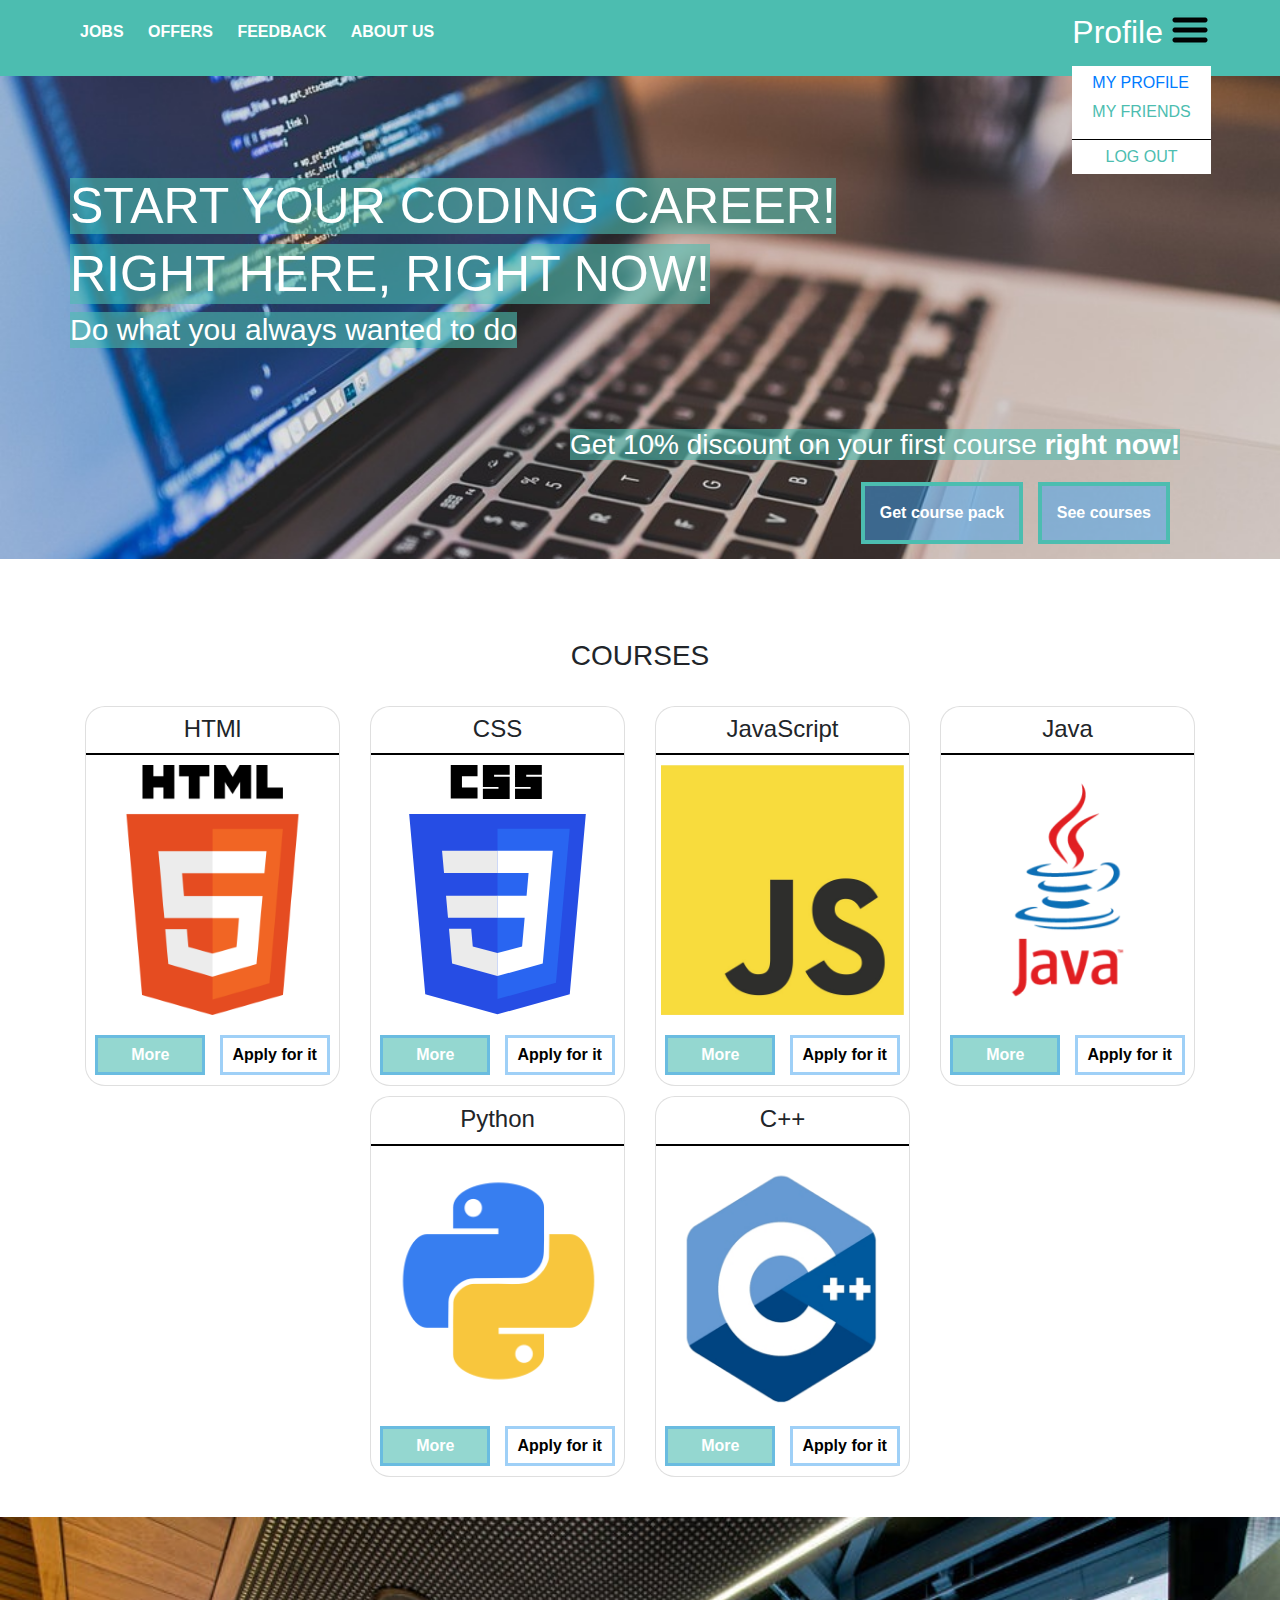
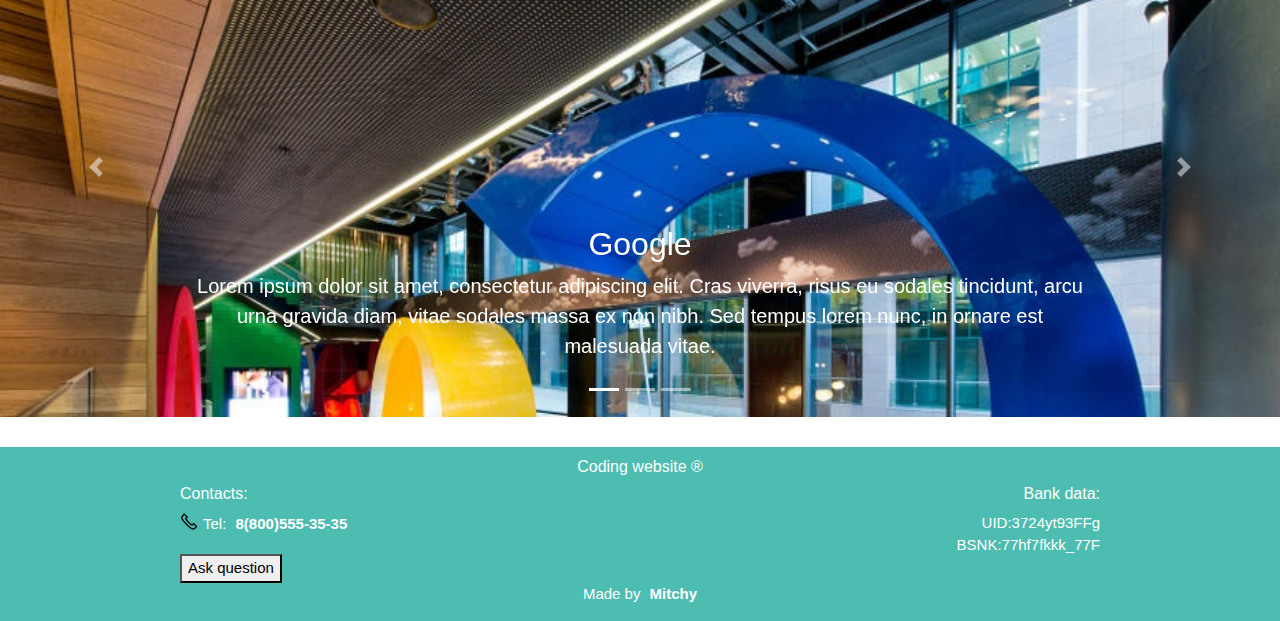
<file: index.html>
<!doctype html>
<html lang="en">
  <head>
    <title>Coding website</title>
    <!-- Required meta tags -->
    <meta charset="utf-8">
    <meta name="viewport" content="width=device-width, initial-scale=1, shrink-to-fit=no">

    <!-- Bootstrap CSS -->
    <link rel="stylesheet" href="bootstrap/css/bootstrap.min.css">
      
    <!-- CSS -->
    <link rel="stylesheet" href="css/indexStyle.css">
  </head>
  <body>
      
    <nav>
        <div class="container">
            <div class="row justify-content-between">
                <ul class="menu list-inline">
                    <a href="#">
                        <li>Jobs</li>
                    </a>
                    <a href="#">
                        <li>Offers</li>
                    </a>
                    <a href="#">
                        <li>Feedback</li>
                    </a>
                    <a href="#">
                        <li>About us</li>
                    </a>
                </ul>
                <div id="profile">
                    <h2>Profile</h2>
                    <div id="profile_menu">
                        <div class="menu_item"><a href="profile.html">My Profile</a></div>
                        <div class="menu_item">My Friends</div>
                        <div id="logout">Log out</div>
                    </div>
                </div>
            </div>
        </div>  
    </nav>
      
    <section id="main">
        <div class="container">
            <div class="row main_header">
                <h1><span>Start your coding career!<br></span></h1>
                <span class="h1">Right here, right now!</span>
            </div>
            <div class="row main_header">
                <h3>Do what you always wanted to do</h3>
            </div>
            <div class="row first_offer">
               <div class="col-md-12 text-right">
                   <h3><span>Get 10% discount on your first course <strong>right now!</strong></span></h3>
                </div>
            </div>
            <div class="row first_offer">
               <div class="col-md-12 text-right">
                    <button id="course_pack">Get course pack</button>
                    <a href="#languages"><button id="get_courses">See courses</button></a>
                </div>
            </div>
        </div>  
    </section>
      
    <section id="languages">
        <div class="container">
            <div class="row">
                <div class="col-md-12 text-center section_header">
                    <h3>Courses</h3>
                </div>
            </div>
            <div class="row text-center">
                <div class="col-md-3">
                    <div class="card">
                        <h4>HTMl</h4>
                        <img src="imgs/languages/html5.png" alt="HTML" class="img-responsive center" height="250">
                        <div>
                            <button data-toggle="modal" href="#" id="get_more">More</button>
                            <button data-toggle="modal" href="#" id="html">Apply for it</button>
                        </div>
                    </div>
                </div>
                <div class="col-md-3">
                    <div class="card">
                        <h4>CSS</h4>
                        <img src="imgs/languages/css3.svg" alt="CSS" class="img-responsive center" height="250">
                        <div>
                            <button data-toggle="modal" href="#" id="get_more">More</button>
                            <button data-toggle="modal" href="#" id="css">Apply for it</button>
                        </div>
                    </div>
                </div>
                <div class="col-md-3">
                    <div class="card">
                        <h4>JavaScript</h4>
                        <img src="imgs/languages/js.jpg" alt="JavaScript" class="img-responsive center" height="250">
                        <div>
                            <button data-toggle="modal" href="#" id="get_more">More</button>
                            <button data-toggle="modal" href="#" id="js">Apply for it</button>
                        </div>
                    </div>
                </div>
                <div class="col-md-3">
                    <div class="card">
                        <h4>Java</h4>
                        <img src="imgs/languages/java.webp" alt="Java" class="img-responsive center" height="250">
                        <div>
                            <button data-toggle="modal" href="#" id="get_more">More</button>
                            <button data-toggle="modal" href="#" id="java">Apply for it</button>
                        </div>
                    </div>
                </div>
            </div>
            <div class="row text-center">
                <div class="col-md-3 offset-md-3">
                    <div class="card">
                        <h4>Python</h4>
                        <img src="imgs/languages/python.ico" alt="Python" class="img-responsive center" height="250">
                        <div>
                            <button data-toggle="modal" href="#" id="get_more">More</button>
                            <button data-toggle="modal" href="#" id="python">Apply for it</button>
                        </div>
                    </div>
                </div>
                <div class="col-md-3">
                    <div class="card">
                        <h4>C++</h4>
                        <img src="imgs/languages/cpp.png" alt="C++" class="img-responsive center" height="250">
                        <div>
                            <button data-toggle="modal" href="#" id="get_more">More</button>
                            <button data-toggle="modal" href="#" id="cpp">Apply for it</button>
                        </div>
                    </div>
                </div>
            </div>
        </div>
    </section>   
    
    <div id="carousel_jobs" class="carousel slide" data-ride="carousel">
        <ol class="carousel-indicators">
            <li data-target="#carousel_jobs" data-slide-to="0" class="active"></li>
            <li data-target="#carousel_jobs" data-slide-to="1"></li>
            <li data-target="#carousel_jobs" data-slide-to="2"></li>
        </ol>
        <div class="carousel-inner" role="listbox">
            <div class="carousel-item active">
                <img class="d-block img-fluid" src="imgs/back_pics/google.jpeg" id="google">
                <div class="carousel-caption">
                    <h2>Google</h2>
                    <p>Lorem ipsum dolor sit amet, consectetur adipiscing elit. Cras viverra, risus eu sodales tincidunt, arcu urna gravida diam, vitae sodales massa ex non nibh. Sed tempus lorem nunc, in ornare est malesuada vitae.</p>
                </div>
            </div>
            <div class="carousel-item">
                <img class="d-block img-fluid" src="imgs/back_pics/yandex.jpg" id="yandex">
                <div class="carousel-caption">
                    <h2>Yandex</h2>
                    <p>Lorem ipsum dolor sit amet, consectetur adipiscing elit. Cras viverra, risus eu sodales tincidunt, arcu urna gravida diam, vitae sodales massa ex non nibh. Sed tempus lorem nunc, in ornare est malesuada vitae.</p>
                </div>
            </div>
            <div class="carousel-item">
                <img class="d-block img-fluid" src="imgs/back_pics/jetbrains.jpg" id="jetbrains">
                <div class="carousel-caption">
                    <h2>Jet brains</h2>
                    <p>Lorem ipsum dolor sit amet, consectetur adipiscing elit. Cras viverra, risus eu sodales tincidunt, arcu urna gravida diam, vitae sodales massa ex non nibh. Sed tempus lorem nunc, in ornare est malesuada vitae.</p>
                </div>
            </div>
        </div>
        <a class="carousel-control-prev" href="#carousel_jobs" role="button" data-slide="prev">
            <span class="carousel-control-prev-icon" aria-hidden="true"></span>
            <span class="sr-only">Previous</span>
        </a>
        <a class="carousel-control-next" href="#carousel_jobs" role="button" data-slide="next">
            <span class="carousel-control-next-icon" aria-hidden="true"></span>
            <span class="sr-only">Next</span>
        </a>
    </div>
    
    <footer id="contacts">
        <div class="container">
            <div class="row">
                <div class="col-md-12 text-center">
                    <h6>Coding website &reg;</h6>
                </div>
            </div>
            <div class="row">
                <div class="col-md-4 offset-md-1 contacts">
                    <h6>Contacts:</h6>
                    <p class="phone_num">Tel: <a href="tel:+78005553535" >8(800)555-35-35</a></p>
                    <button onclick="mailto:ulamog345@gmail.com">Ask question</button>
                    <a href="" img="imgs/icons/vk.png"></a>
                    <a href="" img="imgs/icons/telegram.png"></a>
                </div>
                <div class="col-md-4 offset-md-2 bank_data">
                    <h6>Bank data:</h6>
                    <p>
                        UID:3724yt93FFg<br>
                        BSNK:77hf7fkkk_77F
                    </p>
                </div>
            </div>
            <div class="row">
                <div class="col-md-12 text-center">
                    <p>Made by <a href="vk.com/mitchyhse">Mitchy</a></p>
                </div>
            </div>
        </div>
    </footer>
    
    
    
    
    
    <!-- Optional JavaScript -->
    <!-- jQuery first, then Popper.js, then Bootstrap JS -->
    <script src="https://code.jquery.com/jquery-3.2.1.slim.min.js" integrity="sha384-KJ3o2DKtIkvYIK3UENzmM7KCkRr/rE9/Qpg6aAZGJwFDMVNA/GpGFF93hXpG5KkN" crossorigin="anonymous"></script>
    <script src="https://cdnjs.cloudflare.com/ajax/libs/popper.js/1.12.3/umd/popper.min.js" integrity="sha384-vFJXuSJphROIrBnz7yo7oB41mKfc8JzQZiCq4NCceLEaO4IHwicKwpJf9c9IpFgh" crossorigin="anonymous"></script>
    <script src="bootstrap/js/bootstrap.js"></script>
  </body>
</html>
</file>
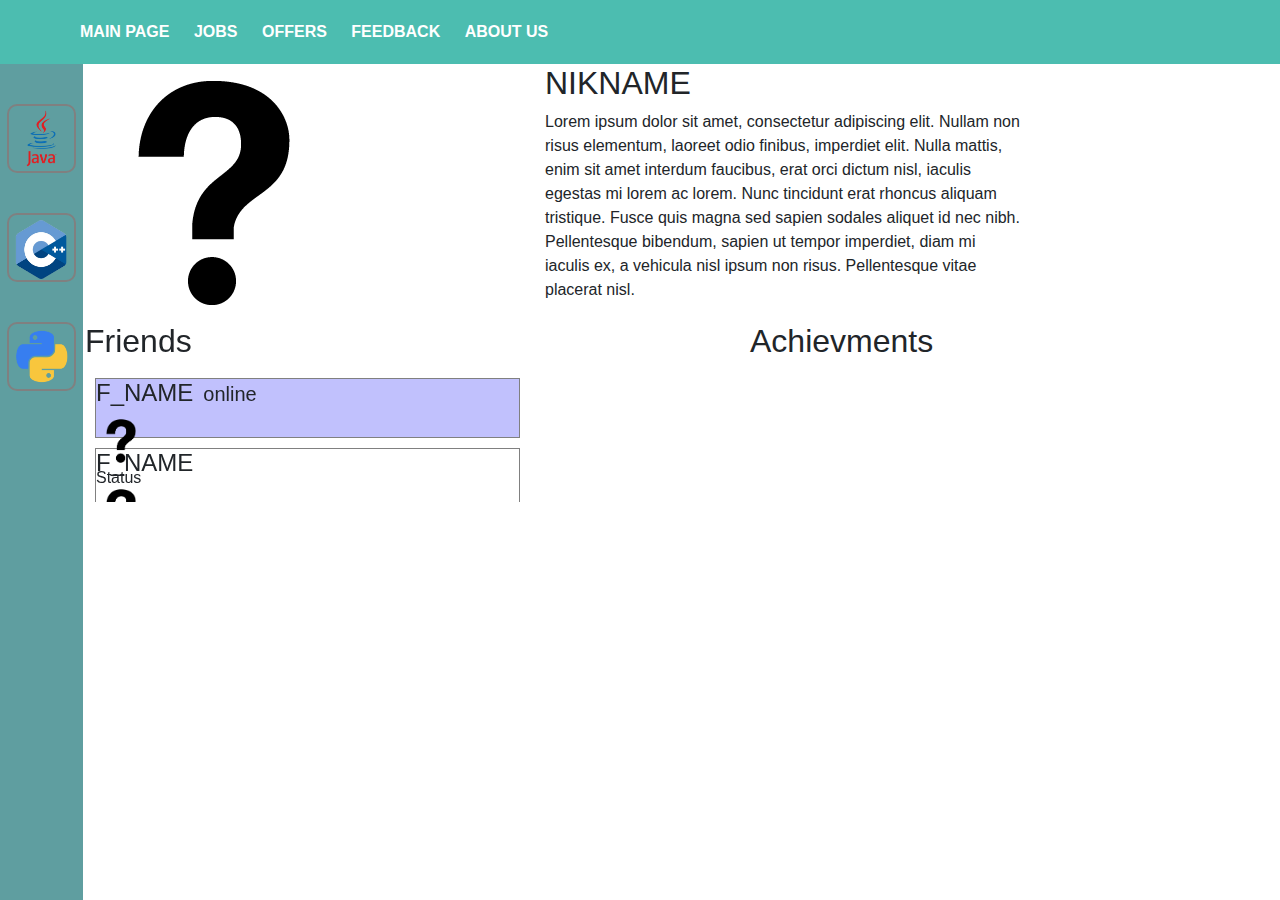
<file: profile.html>
<!DOCTYPE html>
<html lang="en">
<head>
    <!-- Required meta tags -->
    <meta charset="utf-8">
    <meta name="viewport" content="width=device-width, initial-scale=1, shrink-to-fit=no">

    <!-- Bootstrap CSS -->
    <link rel="stylesheet" href="bootstrap/css/bootstrap.min.css">
    <title>Profile</title>
    
    <!-- CSS -->
    <link rel="stylesheet" href="css/profile.css">
</head>
<body>
    <nav>
        <div class="container">
            <div class="row justify-content-between">
                <ul class="menu list-inline">
                   <a href="index.html">
                       <li>Main page</li>
                   </a>
                    <a href="#">
                        <li>Jobs</li>
                    </a>
                    <a href="#">
                        <li>Offers</li>
                    </a>
                    <a href="#">
                        <li>Feedback</li>
                    </a>
                    <a href="#">
                        <li>About us</li>
                    </a>
                </ul>
            </div>
        </div>
    </nav>
    
    <aside id="profile_courses">
        <ul id="courses_menu">
            <a href="#" class="course_item">
                <li><img src="imgs/languages/java.webp"></li>
            </a>
            <a href="#" class="course_item">
                <li><img src="imgs/languages/cpp.png"></li>
            </a>
            <a href="#" class="course_item">
                <li><img src="imgs/languages/python.ico"></li>
            </a>
        </ul>
    </aside>
    
    <section id="profile_info">
        <div class="container">
            <div class="row">
                <div class="col-md-4">
                    <img src="imgs/icons/profile/no_photo.png">
                </div>
                <div class="col-md-5 offset-md-1">
                    <div class="row">
                        <h2>NIKNAME</h2>
                    </div>
                    <div class="row">
                        <p>Lorem ipsum dolor sit amet, consectetur adipiscing elit. Nullam non risus elementum, laoreet odio finibus, imperdiet elit. Nulla mattis, enim sit amet interdum faucibus, erat orci dictum nisl, iaculis egestas mi lorem ac lorem. Nunc tincidunt erat rhoncus aliquam tristique. Fusce quis magna sed sapien sodales aliquet id nec nibh. Pellentesque bibendum, sapien ut tempor imperdiet, diam mi iaculis ex, a vehicula nisl ipsum non risus. Pellentesque vitae placerat nisl.</p>
                    </div>
                </div>
            </div>
        </div>
    </section>
    
    <section id="profile_relatieves">
        <div class="container">
            <div class="row">
                <div class="col-md-5">
                    <h2>Friends</h2>
                    <div id="friend_list">
                        <div class="friend online">
                            <h4>F_NAME</h4>
                            <img src="imgs/icons/profile/no_photo.png" alt="">
                            <p>Status</p>
                        </div>
                        <div class="friend">
                            <h4>F_NAME</h4>
                            <img src="imgs/icons/profile/no_photo.png" alt="">
                            <p>Status</p>
                        </div>
                        <div class="friend">
                            <h4>F_NAME</h4>
                            <img src="imgs/icons/profile/no_photo.png" alt="">
                            <p>Status</p>
                        </div>
                    </div>
                </div>
                <div class="col-md-5 offset-md-2">
                    <h2>Achievments</h2>
                    <div id="achievments_list">
                        
                    </div>
                </div>
            </div>
        </div>
    </section>
    
    
    
    
    <!-- Optional JavaScript -->
    <!-- jQuery first, then Popper.js, then Bootstrap JS -->
    <script src="https://code.jquery.com/jquery-3.2.1.slim.min.js" integrity="sha384-KJ3o2DKtIkvYIK3UENzmM7KCkRr/rE9/Qpg6aAZGJwFDMVNA/GpGFF93hXpG5KkN" crossorigin="anonymous"></script>
    <script src="https://cdnjs.cloudflare.com/ajax/libs/popper.js/1.12.3/umd/popper.min.js" integrity="sha384-vFJXuSJphROIrBnz7yo7oB41mKfc8JzQZiCq4NCceLEaO4IHwicKwpJf9c9IpFgh" crossorigin="anonymous"></script>
    <script src="bootstrap/js/bootstrap.js"></script>
</body>
</html>
</file>
<file: css/indexStyle.css>
a:hover, a:active, a:visited, a:focus{
    text-decoration: none;
}

/*========== HEADER ==========*/
header{
    margin-bottom: 25px;
}
#logo{
    display: block;
    margin-left: auto;
    margin-right: auto
}
/*========== NAVIGATION ==========*/
nav{
    background-color: rgb(76, 189, 176);
}

#profile{
    color: white;
    margin: 10px 0px 10px 0px;
    text-decoration: none;
}
#profile h2::after{
    content: url(../imgs/icons/main_page/menu.png);
    vertical-align: middle;
    margin-left: 7px;
}

#profile_menu{
    visibility: visible;
    color: rgb(76, 189, 176);
    text-transform: uppercase;
    position: absolute;
    list-style-type: none;
    background-color: white;
}

#profile_menu a:hover{
    color: rgb(0, 249, 155);
}

#profile h2:hover #profile_menu{
    visibility: visible;
}

.menu_item{
    margin: 5px 20px;
}

#logout{
    text-align: center;
    margin-top: 15px;
    border-top: 1px solid black;
    padding: 5px 0px;
}

.menu a{
    display: inline-block;
    padding: 10px;
    text-transform: uppercase;
    font-weight: bold;
    color: white;
    margin: 10px 0px 10px 0px;
        -webkit-transition: all 0.2s 0.02s ease;
        -o-transition: all 0.2s 0.02s ease;
        -moz-transition: all 0.2s 0.02s ease;
    
}

ul.list-inline{
    margin-bottom: 0px;
}

.menu a:hover{
    text-decoration: none;
    background: rgb(0, 249, 155);
    margin-left: 0px;
}

/*==================== MAIN SCREEN ====================*/
#main{
    background: url(../imgs/back_pics/theme_pic.jpg) no-repeat center center;
    background-size: cover;
}
.main_header span{
    color:white;
    font-size: 50px;
    background-color: rgba(76, 189, 176, 0.6);
    text-transform: uppercase;
    padding: 10px, 10px, 0px, 10px;
}
.main_header h1{
    margin-top: 100px;
}
.main_header h3{
    color:white;
    font-size: 30px;
    background-color: rgba(76, 189, 176, 0.6);
    margin-bottom: 50px;
}
.first_offer h3{
    margin-top: 30px;
    margin-bottom: 20px;
}
.first_offer span{
    background-color: rgba(76, 189, 176, 0.6);
    color: white;
}
.first_offer{
    margin-right: 0px;
    padding-right: 0px;
}
#course_pack, #get_courses{
    border: 4px solid rgb(76, 189, 176);
    background-color: rgba(64, 162, 240, 0.5);
    padding: 15px 15px;
    margin-right: 10px;
    margin-bottom: 15px;
    color: white;
    font-weight: bold;
}
#get_courses:hover, #course_pack:hover{
    background-color: rgba(64, 162, 240, 0.9);
    margin-left: 0px;
}

/*=============== LANGUAGES ===============*/
.section_header{
    margin-bottom: 15px;
    text-transform: uppercase;
}
#languages{
    margin-top: 80px;
}
.card button{
    text-align: center;
    border: none;
    margin-bottom: 10px;
    width: 110px;
    height: 40px;
    padding: 5px;
    font-weight: bold;
    background-color: transparent;
    border: 3px solid rgba(64, 162, 240, 0.5);
}
#get_more{
    margin-right: 10px;
    background-color: rgba(76, 189, 176, 0.6);
    color:white;
}
#get_more:hover{
    background-color: rgba(76, 189, 176, 0.9);
}
.card img{
    margin: 0px 5px 20px 5px;
}
.card h4{
    margin: 8px 0px 10px 0px;
    padding-bottom: 10px;
    border-bottom: 2px solid black;
}
.card{
    margin-top: 10px;
    border-radius: 20px;
}
#python:hover{
    background: linear-gradient(90deg, rgba(0, 0, 255, 0.4), rgba(255, 255, 0, 0.4));
}
#cpp:hover{
    background: linear-gradient(90deg, rgba(0, 0, 255, 0.4), rgba(255, 255, 255, 0.4));
}
#html:hover{
    background: 
}
/*=============== JOB ===============*/
#carousel_jobs{
    margin-top: 40px;
}

.carousel-item img{
    height: 500px;
    margin: 0px auto;
}

.carousel-caption{
    color: white;
    font-weight: 500;
    font-size: 20px;
}
/*========== CONTACTS ==========*/
footer{
    margin-top: 30px;
    background-color: rgb(76, 189, 176);
    padding-top: 10px;
    color: white;
    font-size: 15px;
}
.phone_num::before{
    content: url(../imgs/icons/main_page/phone.png);
    vertical-align: middle;
    width: 20px;
    height: 20px;
    margin-right: 3px;
}
.contacts{
    text-align: left
}
.bank_data{
    text-align: right;
}
footer a, a:hover{
    text-decoration: none;
    color:white;
    margin-left: 5px;
    font-weight: bold;
}
</file>
<file: css/profile.css>
/*=========== NAVIGATION ===========*/

/* --- TOP MENU --- */
nav{
    background-color: rgb(76, 189, 176);
}

.menu a{
    display: inline-block;
    padding: 10px;
    text-transform: uppercase;
    font-weight: bold;
    color: white;
    margin: 10px 0px 10px 0px;
        -webkit-transition: all 0.2s 0.02s ease;
        -o-transition: all 0.2s 0.02s ease;
        -moz-transition: all 0.2s 0.02s ease;
    
}

ul.list-inline{
    margin-bottom: 0px;
}

.menu a:hover{
    text-decoration: none;
    background: rgb(0, 249, 155);
    margin-left: 0px;
}


/* --- ASIDE MENU --- */
#profile_courses{
    position: fixed;
    float: right;
    height: 100%;
    background-color: cadetblue;
}
#courses_menu{
    list-style-type: none;
    padding: 0px 7px;
}
.course_item li{
    border: 2px solid gray;
    margin: 40px 0px;
    border-radius: 10px;
}
.course_item img{
    width: 65px;
}


/* --- FRIEND LIST --- */

#friend_list{    
    height: 50%;
    overflow: scroll;
}

.friend{
    height: 60px;
    margin: 10px;
    border: 1.5px solid gray;
}

.friend img{
    width: 50px;
    display: inline-block;
}

.online{
    background-color: rgba(50, 50, 250, 0.3);
}
.online h4::after{
    content: "online";
    margin-left: 10px;
    font-size: 20px;
    font-weight: 300;
}
</file>
